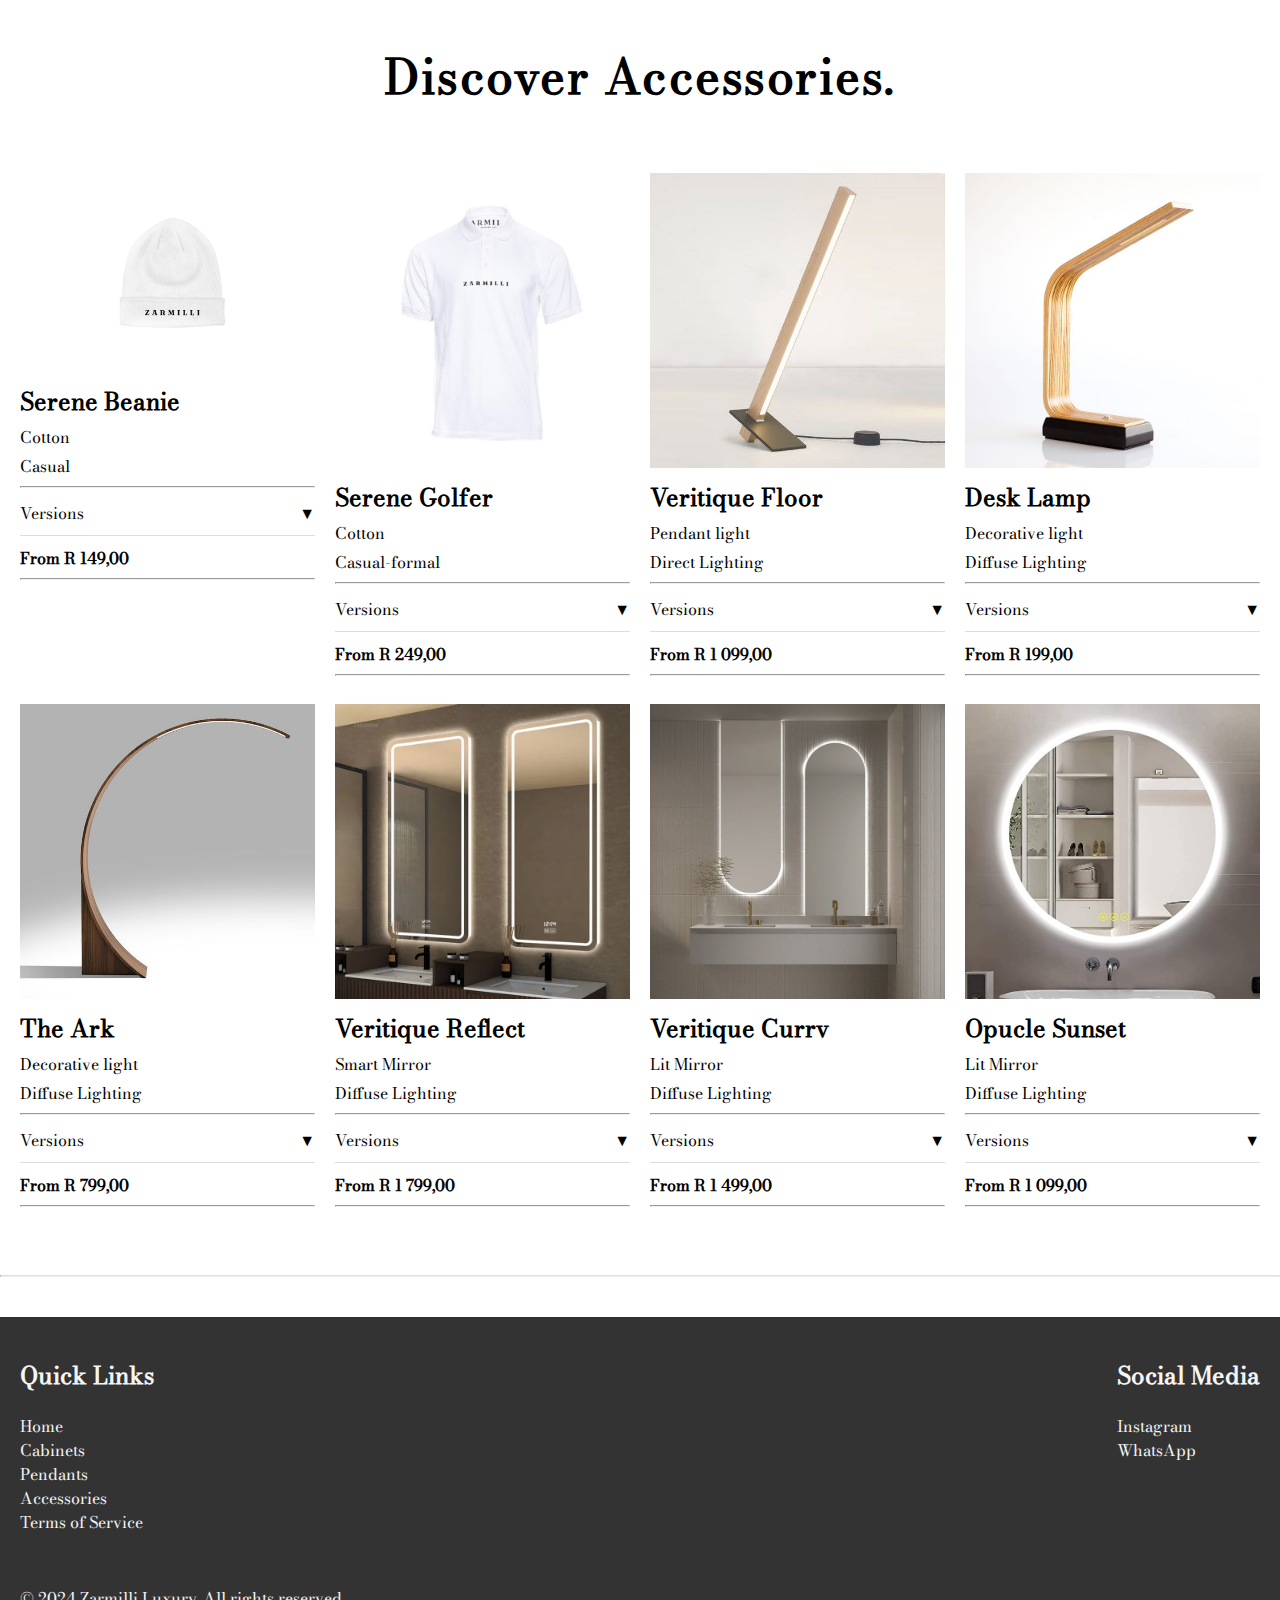
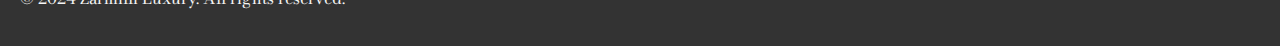
<file: accessories.html>
<!DOCTYPE html>
<html lang="en">

<head>
    <meta charset="UTF-8">
    <meta name="viewport" content="width=device-width, initial-scale=1.0">
    <title>Zarmilli Accessories Collection</title>
    <link rel="stylesheet" href="pendants.css">
</head>

<body>
    <!-- Title Section -->
    <section class="collection-title">
        <h1>Discover Accessories.</h1>
    </section>

    <!-- Collection Display Section -->
    <section class="collection-display">
        <!-- Card 1 -->
        <div class="card">
            <img src="img/beanie.png" alt="Pendant 1">
            <h2>Serene Beanie</h2>
            <p>Cotton</p>
            <p>Casual</p>
            <hr>
            <button class="dropdown-toggle">Versions <span class="arrow">▼</span></button>
            <div class="dropdown-options">
                <p>White</p>
                <p>Black</p>
            </div>
            <p class="price">From R 149,00</p>
            <hr>
        </div>

        <!-- Repeat the card structure for additional products -->
        <!-- Card 2 -->
        <div class="card">
            <img src="img/golfer.jpg" alt="Pendant 2">
            <h2>Serene Golfer</h2>
            <p>Cotton</p>
            <p>Casual-formal</p>
            <hr>
            <button class="dropdown-toggle">Versions <span class="arrow">▼</span></button>
            <div class="dropdown-options">
                <p>White</p>
            </div>
            <p class="price">From R 249,00</p>
            <hr>
        </div>

        <!-- Add more cards as needed -->
        <div class="card">
            <img src="img/floor standing.jfif" alt="Pendant 3">
            <h2>Veritique Floor</h2>
            <p>Pendant light</p>
            <p>Direct Lighting</p>
            <hr>
            <button class="dropdown-toggle">Versions <span class="arrow">▼</span></button>
            <div class="dropdown-options">
                <p>Murk White</p>
                <p>Black Edition</p>
                <p>Golden</p>
            </div>
            <p class="price">From R 1 099,00</p>
            <hr>
        </div>

        <div class="card">
            <img src="img/desk lamp.jfif" alt="Pendant 3">
            <h2>Desk Lamp</h2>
            <p>Decorative light</p>
            <p>Diffuse Lighting</p>
            <hr>
            <button class="dropdown-toggle">Versions <span class="arrow">▼</span></button>
            <div class="dropdown-options">
                <p>Murk White</p>
                <p>Black Edition</p>
                <p>Golden</p>
            </div>
            <p class="price">From R 199,00</p>
            <hr>
        </div>

        <div class="card">
            <img src="img/The ark.jfif" alt="Pendant 3">
            <h2>The Ark</h2>
            <p>Decorative light</p>
            <p>Diffuse Lighting</p>
            <hr>
            <button class="dropdown-toggle">Versions <span class="arrow">▼</span></button>
            <div class="dropdown-options">
                <p>Murk White</p>
                <p>Black Edition</p>
                <p>Golden</p>
            </div>
            <p class="price">From R 799,00</p>
            <hr>
        </div>

        <div class="card">
            <img src="img/smart mirror.jfif" alt="Pendant 3">
            <h2>Veritique Reflect</h2>
            <p>Smart Mirror</p>
            <p>Diffuse Lighting</p>
            <hr>
            <button class="dropdown-toggle">Versions <span class="arrow">▼</span></button>
            <div class="dropdown-options">
                <p>Standard</p>
            </div>
            <p class="price">From R 1 799,00</p>
            <hr>
        </div>

        <div class="card">
            <img src="img/Veritique currv.jfif" alt="Pendant 3">
            <h2>Veritique Currv</h2>
            <p>Lit Mirror</p>
            <p>Diffuse Lighting</p>
            <hr>
            <button class="dropdown-toggle">Versions <span class="arrow">▼</span></button>
            <div class="dropdown-options">
                <p>Standard</p>
            </div>
            <p class="price">From R 1 499,00</p>
            <hr>
        </div>

        <div class="card">
            <img src="img/Opucle Sunset.jfif" alt="Pendant 3">
            <h2>Opucle Sunset</h2>
            <p>Lit Mirror</p>
            <p>Diffuse Lighting</p>
            <hr>
            <button class="dropdown-toggle">Versions <span class="arrow">▼</span></button>
            <div class="dropdown-options">
                <p>Standard</p>
            </div>
            <p class="price">From R 1 099,00</p>
            <hr>
        </div>

        <!-- Repeat until there are 8 cards -->
    </section>

    <!-- Full-width Divider -->
    <hr class="full-width-divider">

    <!-- Footer Section -->
    <footer class="footer">
        <div class="footer-content">
            <div class="links-section">
                <h2>Quick Links</h2>
                <ul>
                    <li><a href="index.html">Home</a></li>
                    <li><a href="cabinets.html">Cabinets</a></li>
                    <li><a href="pendants.html">Pendants</a></li>
                    <li><a href="accessories.html">Accessories</a></li>
                    <li><a href="terms.html">Terms of Service</a></li>
                </ul>
            </div>
            <div class="social-media">
                <h2>Social Media</h2>
                <ul>
                    <li><a href="https://instagram.com/Zarmilli.luxury" target="_blank">Instagram</a></li>
                    <li><a href="https://wa.me/27682734215" target="_blank">WhatsApp</a></li>
                </ul>
            </div>
        </div>
        <p class="copyright">&copy; 2024 Zarmilli Luxury. All rights reserved.</p>
    </footer>

    <script src="pendants.js"></script>
</body>

</html>
</file>
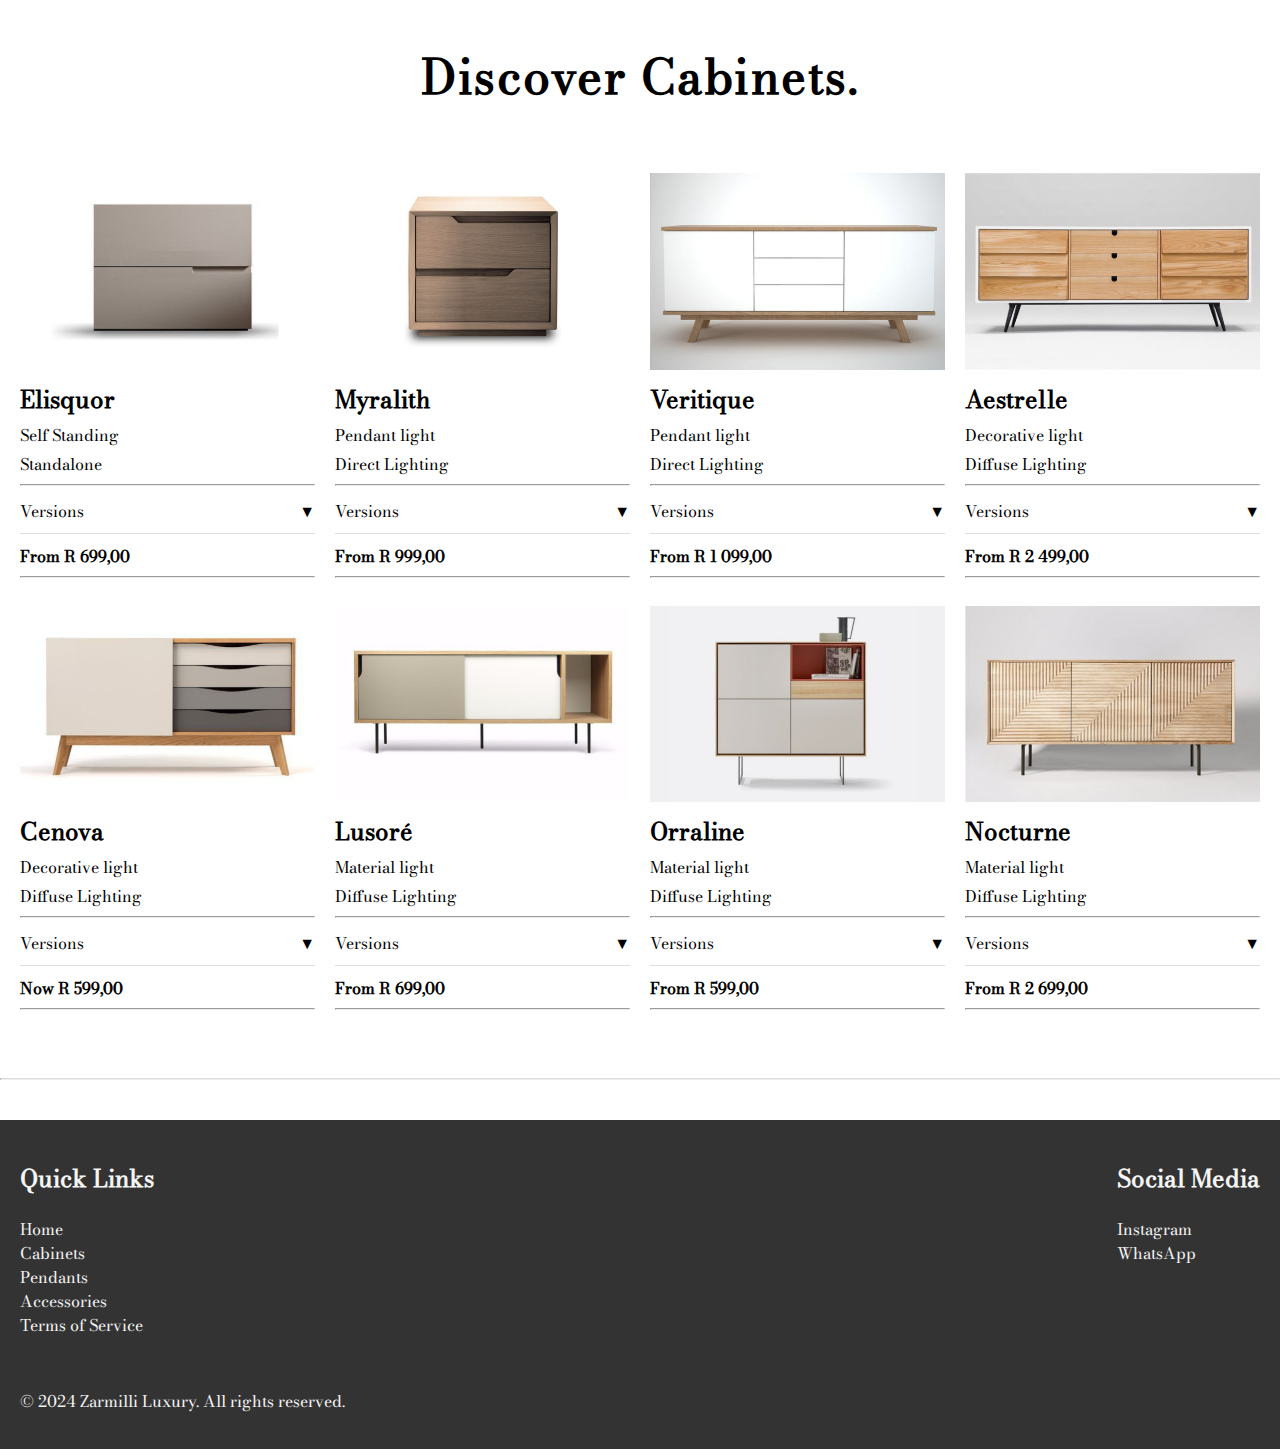
<file: cabinets.html>
<!DOCTYPE html>
<html lang="en">

<head>
    <meta charset="UTF-8">
    <meta name="viewport" content="width=device-width, initial-scale=1.0">
    <title>Zarmilli Cabinets Collection</title>
    <link rel="stylesheet" href="pendants.css">
</head>

<body>
    <!-- Title Section -->
    <section class="collection-title">
        <h1>Discover Cabinets.</h1>
    </section>

    <!-- Collection Display Section -->
    <section class="collection-display">
        <!-- Card 1 -->
        <div class="card">
            <img src="img/cab1.png" alt="Pendant 1">
            <h2>Elisquor</h2>
            <p>Self Standing</p>
            <p>Standalone</p>
            <hr>
            <button class="dropdown-toggle">Versions <span class="arrow">▼</span></button>
            <div class="dropdown-options">
                <p>Murk White</p>
                <p>Black Edition</p>
                <p>Golden</p>
            </div>
            <p class="price">From R 699,00</p>
            <hr>
        </div>

        <!-- Repeat the card structure for additional products -->
        <!-- Card 2 -->
        <div class="card">
            <img src="img/cab2.png" alt="Pendant 2">
            <h2>Myralith</h2>
            <p>Pendant light</p>
            <p>Direct Lighting</p>
            <hr>
            <button class="dropdown-toggle">Versions <span class="arrow">▼</span></button>
            <div class="dropdown-options">
                <p>Murk White</p>
                <p>Black Edition</p>
                <p>Golden</p>
            </div>
            <p class="price">From R 999,00</p>
            <hr>
        </div>

        <!-- Add more cards as needed -->
        <div class="card">
            <img src="img/cab3.png" alt="Pendant 3">
            <h2>Veritique</h2>
            <p>Pendant light</p>
            <p>Direct Lighting</p>
            <hr>
            <button class="dropdown-toggle">Versions <span class="arrow">▼</span></button>
            <div class="dropdown-options">
                <p>Murk White</p>
                <p>Black Edition</p>
                <p>Golden</p>
            </div>
            <p class="price">From R 1 099,00</p>
            <hr>
        </div>

        <div class="card">
            <img src="img/cab4.png" alt="Pendant 3">
            <h2>Aestrelle</h2>
            <p>Decorative light</p>
            <p>Diffuse Lighting</p>
            <hr>
            <button class="dropdown-toggle">Versions <span class="arrow">▼</span></button>
            <div class="dropdown-options">
                <p>Murk White</p>
                <p>Black Edition</p>
                <p>Golden</p>
            </div>
            <p class="price">From R 2 499,00</p>
            <hr>
        </div>

        <div class="card">
            <img src="img/cab5.png" alt="Pendant 3">
            <h2>Cenova</h2>
            <p>Decorative light</p>
            <p>Diffuse Lighting</p>
            <hr>
            <button class="dropdown-toggle">Versions <span class="arrow">▼</span></button>
            <div class="dropdown-options">
                <p>Murk White</p>
                <p>Black Edition</p>
                <p>Golden</p>
            </div>
            <p class="price">Now R 599,00</p>
            <hr>
        </div>

        <div class="card">
            <img src="img/cab6.png" alt="Pendant 3">
            <h2>Lusoré</h2>
            <p>Material light</p>
            <p>Diffuse Lighting</p>
            <hr>
            <button class="dropdown-toggle">Versions <span class="arrow">▼</span></button>
            <div class="dropdown-options">
                <p>Murk White</p>
                <p>Black Edition</p>
                <p>Golden</p>
            </div>
            <p class="price">From R 699,00</p>
            <hr>
        </div>

        <div class="card">
            <img src="img/cab7.png" alt="Pendant 3">
            <h2>Orraline</h2>
            <p>Material light</p>
            <p>Diffuse Lighting</p>
            <hr>
            <button class="dropdown-toggle">Versions <span class="arrow">▼</span></button>
            <div class="dropdown-options">
                <p>Murk White</p>
                <p>Black Edition</p>
                <p>Golden</p>
            </div>
            <p class="price">From R 599,00</p>
            <hr>
        </div>

        <div class="card">
            <img src="img/cab8.png" alt="Pendant 3">
            <h2>Nocturne</h2>
            <p>Material light</p>
            <p>Diffuse Lighting</p>
            <hr>
            <button class="dropdown-toggle">Versions <span class="arrow">▼</span></button>
            <div class="dropdown-options">
                <p>Murk White</p>
                <p>Black Edition</p>
                <p>Golden</p>
            </div>
            <p class="price">From R 2 699,00</p>
            <hr>
        </div>

        <!-- Repeat until there are 8 cards -->
    </section>

    <!-- Full-width Divider -->
    <hr class="full-width-divider">

    <!-- Footer Section -->
    <footer class="footer">
        <div class="footer-content">
            <div class="links-section">
                <h2>Quick Links</h2>
                <ul>
                    <li><a href="index.html">Home</a></li>
                    <li><a href="cabinets.html">Cabinets</a></li>
                    <li><a href="pendants.html">Pendants</a></li>
                    <li><a href="accessories.html">Accessories</a></li>
                    <li><a href="terms.html">Terms of Service</a></li>
                </ul>
            </div>
            <div class="social-media">
                <h2>Social Media</h2>
                <ul>
                    <li><a href="https://instagram.com/Zarmilli.luxury" target="_blank">Instagram</a></li>
                    <li><a href="https://wa.me/27682734215" target="_blank">WhatsApp</a></li>
                </ul>
            </div>
        </div>
        <p class="copyright">&copy; 2024 Zarmilli Luxury. All rights reserved.</p>
    </footer>

    <script src="pendants.js"></script>
</body>

</html>
</file>
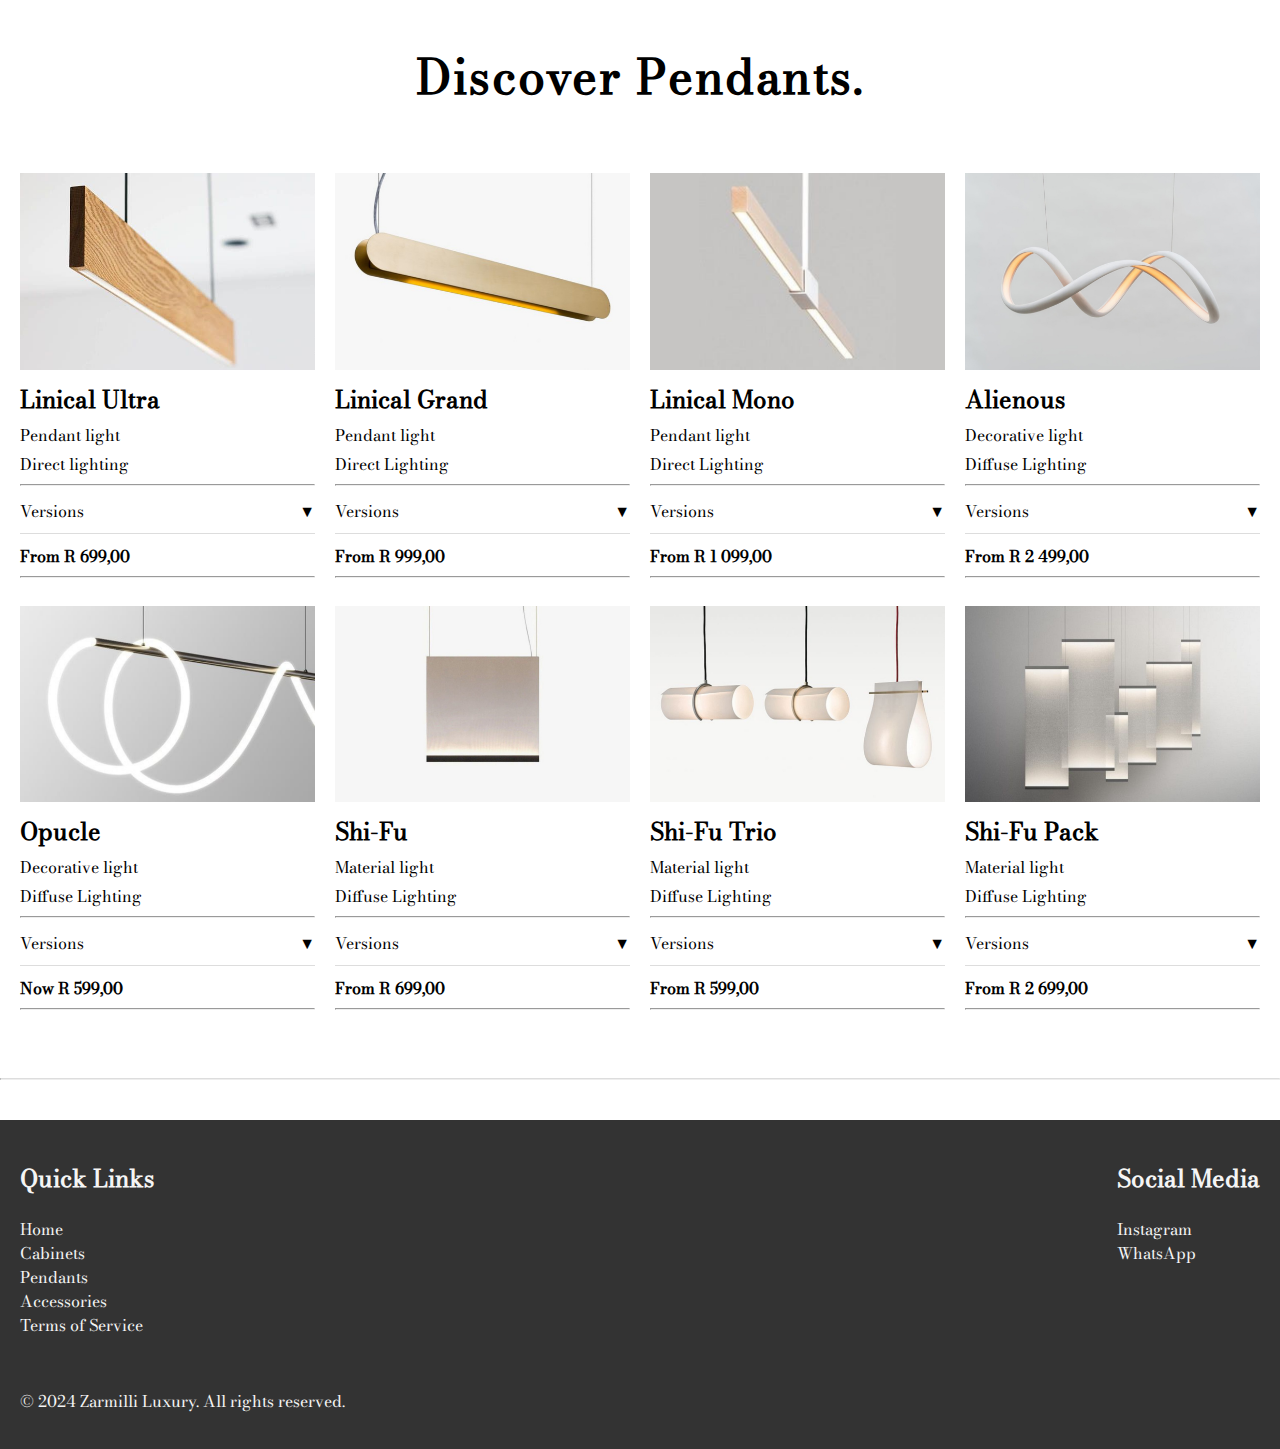
<file: pendants.html>
<!DOCTYPE html>
<html lang="en">

<head>
    <meta charset="UTF-8">
    <meta name="viewport" content="width=device-width, initial-scale=1.0">
    <title>Zarmilli Pendants Collection</title>
    <link rel="stylesheet" href="pendants.css">
</head>

<body>
    <!-- Title Section -->
    <section class="collection-title">
        <h1>Discover Pendants.</h1>
    </section>

    <!-- Collection Display Section -->
    <section class="collection-display">
        <!-- Card 1 -->
        <div class="card">
            <img src="img/banner image.jfif" alt="Pendant 1">
            <h2>Linical Ultra</h2>
            <p>Pendant light</p>
            <p>Direct lighting</p>
            <hr>
            <button class="dropdown-toggle">Versions <span class="arrow">▼</span></button>
            <div class="dropdown-options">
                <p>Murk White</p>
                <p>Black Edition</p>
                <p>Golden</p>
            </div>
            <p class="price">From R 699,00</p>
            <hr>
        </div>

        <!-- Repeat the card structure for additional products -->
        <!-- Card 2 -->
        <div class="card">
            <img src="img/Linical.png" alt="Pendant 2">
            <h2>Linical Grand</h2>
            <p>Pendant light</p>
            <p>Direct Lighting</p>
            <hr>
            <button class="dropdown-toggle">Versions <span class="arrow">▼</span></button>
            <div class="dropdown-options">
                <p>Murk White</p>
                <p>Black Edition</p>
                <p>Golden</p>
            </div>
            <p class="price">From R 999,00</p>
            <hr>
        </div>

        <!-- Add more cards as needed -->
        <div class="card">
            <img src="img/linical mono.png" alt="Pendant 3">
            <h2>Linical Mono</h2>
            <p>Pendant light</p>
            <p>Direct Lighting</p>
            <hr>
            <button class="dropdown-toggle">Versions <span class="arrow">▼</span></button>
            <div class="dropdown-options">
                <p>Murk White</p>
                <p>Black Edition</p>
                <p>Golden</p>
            </div>
            <p class="price">From R 1 099,00</p>
            <hr>
        </div>

        <div class="card">
            <img src="img/Alienous.png" alt="Pendant 3">
            <h2>Alienous</h2>
            <p>Decorative light</p>
            <p>Diffuse Lighting</p>
            <hr>
            <button class="dropdown-toggle">Versions <span class="arrow">▼</span></button>
            <div class="dropdown-options">
                <p>Murk White</p>
                <p>Black Edition</p>
                <p>Golden</p>
            </div>
            <p class="price">From R 2 499,00</p>
            <hr>
        </div>

        <div class="card">
            <img src="img/Tarzan.jfif" alt="Pendant 3">
            <h2>Opucle</h2>
            <p>Decorative light</p>
            <p>Diffuse Lighting</p>
            <hr>
            <button class="dropdown-toggle">Versions <span class="arrow">▼</span></button>
            <div class="dropdown-options">
                <p>Murk White</p>
                <p>Black Edition</p>
                <p>Golden</p>
            </div>
            <p class="price">Now R 599,00</p>
            <hr>
        </div>

        <div class="card">
            <img src="img/sktr 2.png" alt="Pendant 3">
            <h2>Shi-Fu</h2>
            <p>Material light</p>
            <p>Diffuse Lighting</p>
            <hr>
            <button class="dropdown-toggle">Versions <span class="arrow">▼</span></button>
            <div class="dropdown-options">
                <p>Murk White</p>
                <p>Black Edition</p>
                <p>Golden</p>
            </div>
            <p class="price">From R 699,00</p>
            <hr>
        </div>

        <div class="card">
            <img src="img/Sketcher.png" alt="Pendant 3">
            <h2>Shi-Fu Trio</h2>
            <p>Material light</p>
            <p>Diffuse Lighting</p>
            <hr>
            <button class="dropdown-toggle">Versions <span class="arrow">▼</span></button>
            <div class="dropdown-options">
                <p>Murk White</p>
                <p>Black Edition</p>
                <p>Golden</p>
            </div>
            <p class="price">From R 599,00</p>
            <hr>
        </div>

        <div class="card">
            <img src="img/skr 3.png" alt="Pendant 3">
            <h2>Shi-Fu Pack</h2>
            <p>Material light</p>
            <p>Diffuse Lighting</p>
            <hr>
            <button class="dropdown-toggle">Versions <span class="arrow">▼</span></button>
            <div class="dropdown-options">
                <p>Murk White</p>
                <p>Black Edition</p>
                <p>Golden</p>
            </div>
            <p class="price">From R 2 699,00</p>
            <hr>
        </div>

        <!-- Repeat until there are 8 cards -->
    </section>

    <!-- Full-width Divider -->
    <hr class="full-width-divider">

    <!-- Footer Section -->
    <footer class="footer">
        <div class="footer-content">
            <div class="links-section">
                <h2>Quick Links</h2>
                <ul>
                    <li><a href="index.html">Home</a></li>
                    <li><a href="cabinets.html">Cabinets</a></li>
                    <li><a href="pendants.html">Pendants</a></li>
                    <li><a href="accessories.html">Accessories</a></li>
                    <li><a href="terms.html">Terms of Service</a></li>
                </ul>
            </div>
            <div class="social-media">
                <h2>Social Media</h2>
                <ul>
                    <li><a href="https://instagram.com/Zarmilli.luxury" target="_blank">Instagram</a></li>
                    <li><a href="https://wa.me/27682734215" target="_blank">WhatsApp</a></li>
                </ul>
            </div>
        </div>
        <p class="copyright">&copy; 2024 Zarmilli Luxury. All rights reserved.</p>
    </footer>

    <script src="pendants.js"></script>
</body>

</html>
</file>
<file: pendants.css>
/* Load the custom font using @font-face */
@font-face {
    font-family: 'Grelish';
    src: url('fonts/GRELISH.ttf') format('truetype');
    font-weight: normal;
    font-style: normal;
}

@font-face {
    font-family: 'Bemirs';
    src: url('fonts/bemirs-demo-version.regular.ttf') format('truetype');
    font-weight: normal;
    font-style: normal;
}

@font-face {
    font-family: 'Bodoni';
    src: url('fonts/BodoniModa_9pt-Regular.ttf') format('truetype');
    font-weight: normal;
    font-style: normal;
}

body {
    font-family: 'Bodoni', sans-serif;
    overflow-x: hidden;
    margin: 0;
    padding: 0px;
    background-color: #ffffff;
}

.collection-title {
    font-family: 'Bodoni', sans-serif;
    font-weight: 300;
    font-size: 1.5rem;
    text-align: center;
    margin: 40px 0;
    letter-spacing: 1.5px;
}

.collection-display {
    display: grid;
    grid-template-columns: repeat(4, 1fr);
    gap: 20px;
    padding: 20px;
}

.card {
    background-color: white;
    transition: transform 0.9s ease, box-shadow 0.9s ease;
}

.card img {
    width: 100%;
    object-fit: cover;
}

.card h2, .card p {
    margin: 5px 0;
}

.dropdown-toggle {
    width: 100%;
    display: flex;
    justify-content: space-between;
    align-items: center;
    padding: 0px;
    padding-top: 5px;
    padding-bottom: 5px;
    cursor: pointer;
    background-color: transparent;
    border: none;
    font-family: 'Bodoni', sans-serif;
    font-weight: 300;
    font-size: 16px;
}

.arrow {
    transition: transform 0.9s ease;
}

.card.expanded .arrow {
    transform: rotate(180deg);
}

.dropdown-options {
    display: none;
    margin-top: 10px;
}

.card.expanded .dropdown-options {
    display: block;
}

.price {
    border-top: 1px solid #ddd;
    padding-top: 10px;
    font-weight: bold;
    margin-top: 10px;
    font-family: 'Bodoni', sans-serif;
    font-size: 16px;
}

.full-width-divider {
    border-top: 1px solid #ddd;
    margin: 40px 0;
}

.footer {
    background-color: #333;
    color: #f5f5f5;
    padding: 20px;
}

.footer-content {
    display: flex;
    justify-content: space-between;
    padding-bottom: 20px;
}

.footer ul {
    list-style: none;
    padding: 0;
}

.footer a {
    text-decoration: none;
    color: #f5f5f5;
}

@media (max-width: 768px) {
    .collection-display {
        grid-template-columns: repeat(2, 1fr);
        padding: 10px;
    }
}

@media (max-width: 480px) {
    .collection-display {
        grid-template-columns: 1fr;
        padding: 20px;
    }

    .footer-content {
        flex-direction: column;
        align-items: center;
    }
}
</file>
